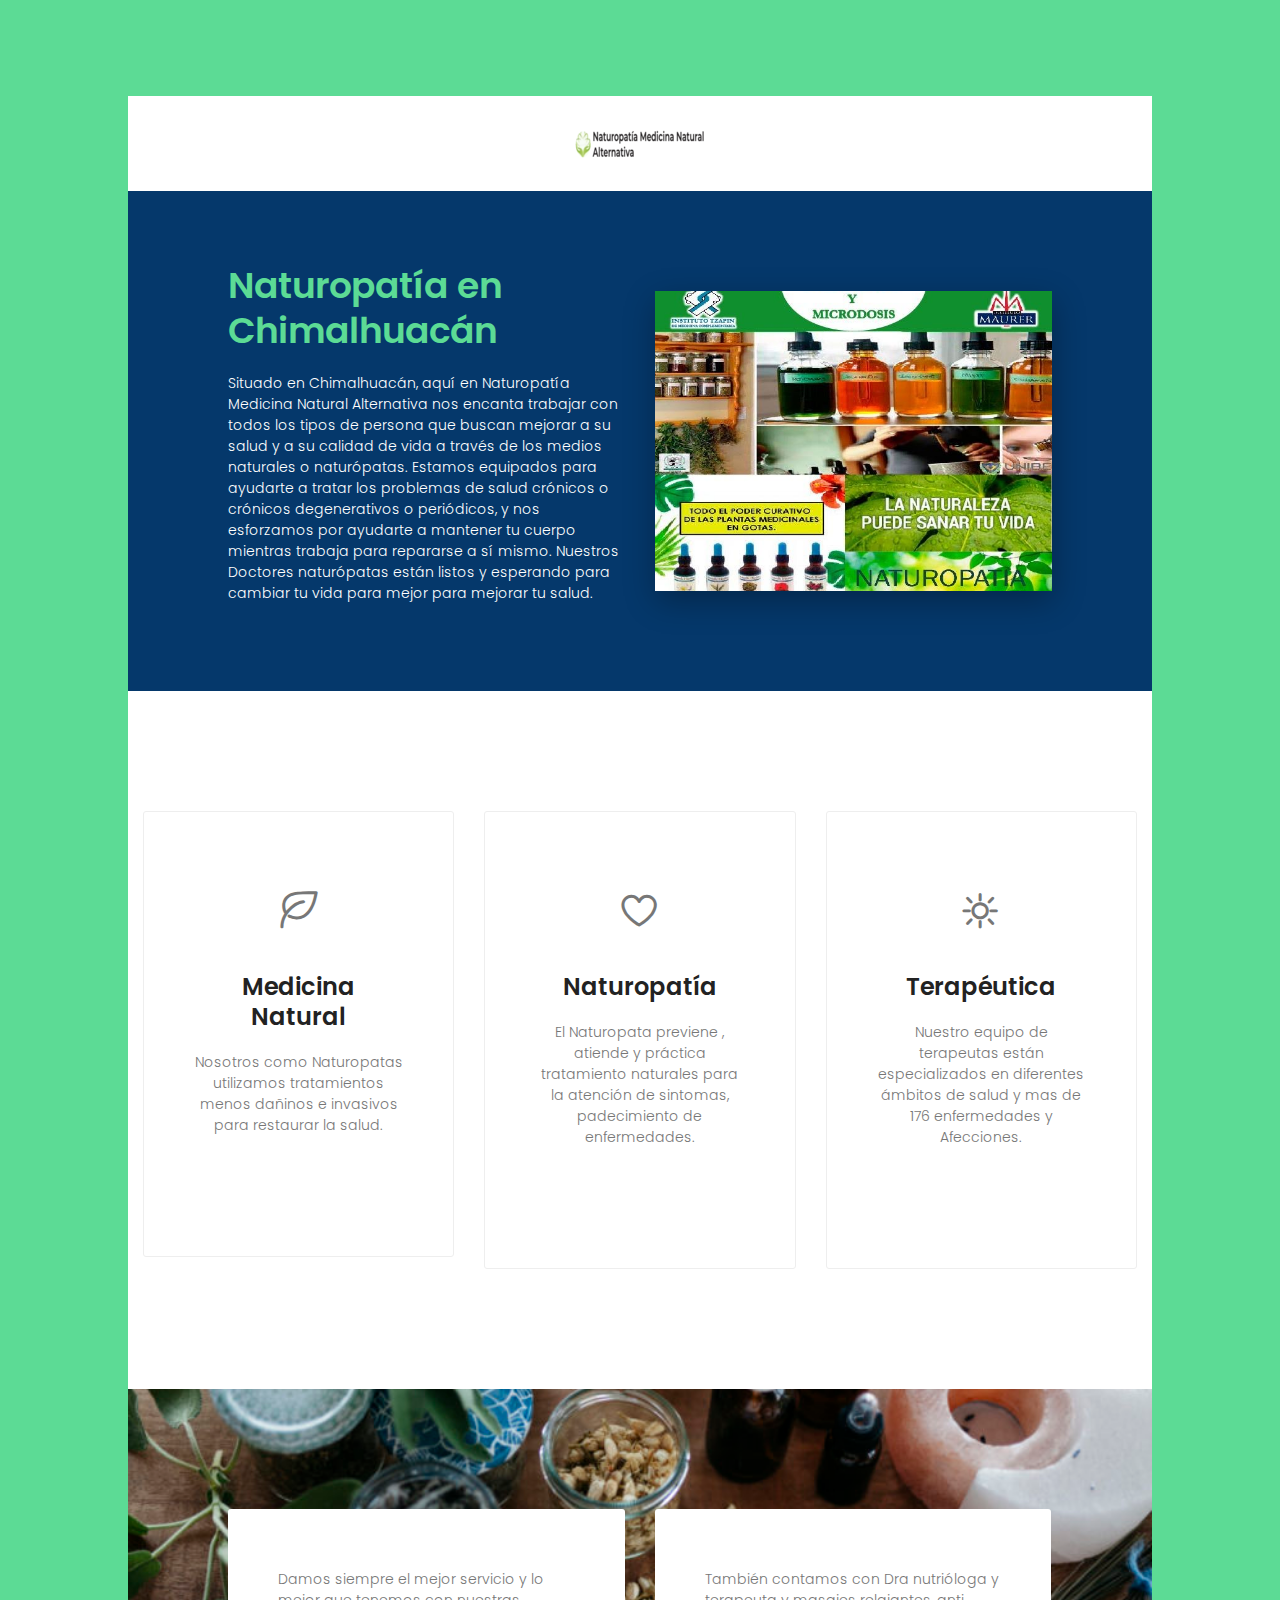
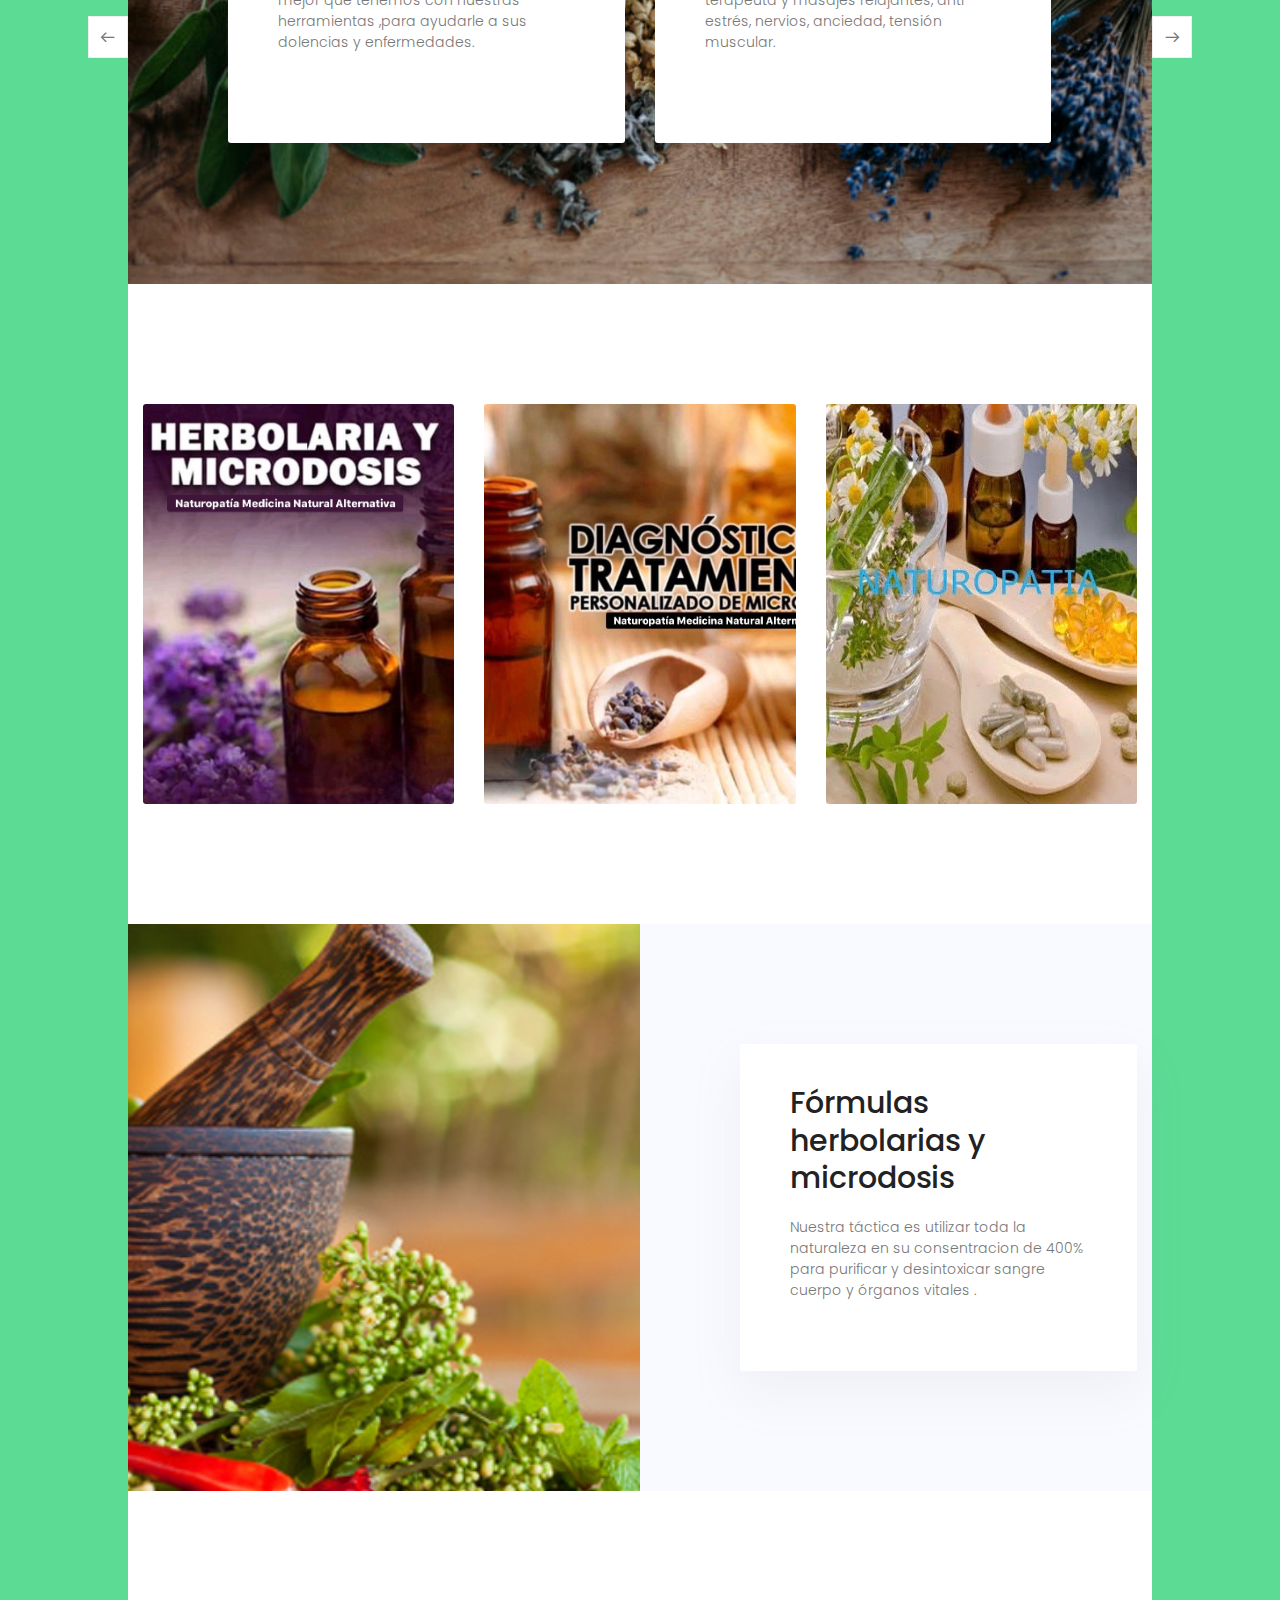
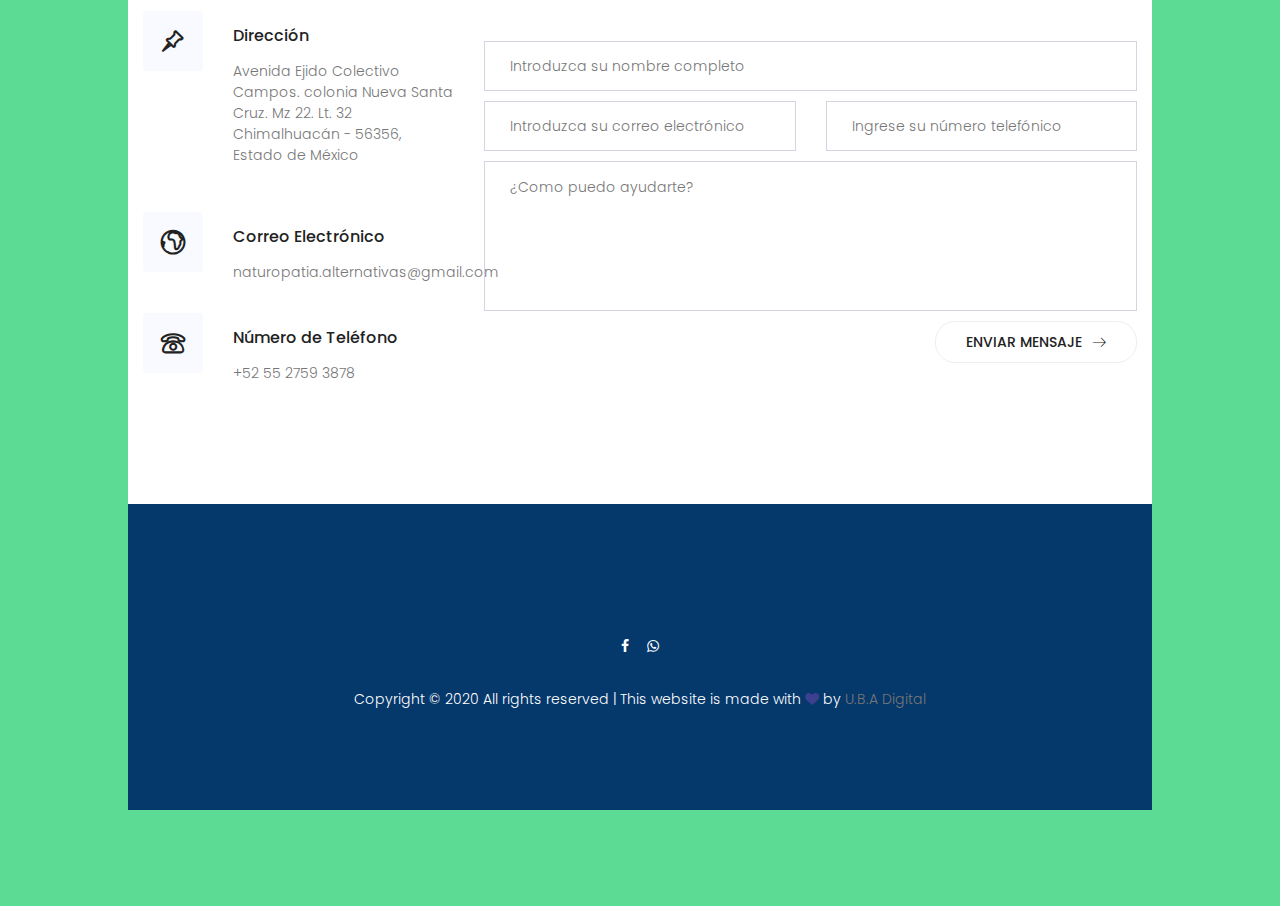
<file: index.html>
<!DOCTYPE html>
<html lang="zxx" class="no-js">
<head>
	<!-- Mobile Specific Meta -->
	<meta name="viewport" content="width=device-width, initial-scale=1, shrink-to-fit=no">
	<!-- Favicon-->
	<link rel="shortcut icon" href="img/fav.png">
	<!-- Author Meta -->
	<meta name="author" content="CodePixar">
	<!-- Meta Description -->
	<meta name="description" content="">
	<!-- Meta Keyword -->
	<meta name="keywords" content="">
	<!-- meta character set -->
	<meta charset="UTF-8">
	<!-- Site Title -->
	<title>Naturopatía Medicina Natural Alternativa</title>
	<script>
		window.onbeforeunload = function () {
  			window.scrollTo(0, 0);
        }
	</script>

	<link href="https://fonts.googleapis.com/css?family=Poppins:300,500,600" rel="stylesheet">
		<!--
		CSS
		============================================= -->
		<link rel="stylesheet" href="css/linearicons.css">
		<link rel="stylesheet" href="css/owl.carousel.css">
		<link rel="stylesheet" href="css/font-awesome.min.css">
		<link rel="stylesheet" href="css/nice-select.css">
		<link rel="stylesheet" href="css/magnific-popup.css">
		<link rel="stylesheet" href="css/bootstrap.css">
		<link rel="stylesheet" href="css/main.css">
	</head>
	<body>
		<div class="main-wrapper-first">
			<header>
				<div class="container">
					<div class="header-wrap">
						<div class="header-top d-flex justify-content-between align-items-center">
							<div class="logo">
								<a href="index.html"><img src="img/logo.png" alt=""></a>
							</div>
							<!-- <div class="main-menubar d-flex align-items-center">

								<nav class="hide">
									<a href="index.html">Home</a>
									<a href="generic.html">Generic</a>
									<a href="elements.html">Elements</a>
								</nav>
								<div class="menu-bar"><span class="lnr lnr-menu"></span></div>
							</div> -->
						</div>
					</div>
				</div>
			</header>
		</div>
		<div class="main-wrapper">
			<div class="banner-area">
				<div class="container">
					<div class="row height justify-content-center align-items-center">
						<div class="col-lg-5">
							<div class="banner-content">
								<h1>Naturopatía en Chimalhuacán</h1>
								<p class="text-white">Situado en Chimalhuacán, aquí en Naturopatía Medicina Natural Alternativa nos encanta trabajar con todos los tipos de persona que buscan mejorar a su salud y a su calidad de vida a través de los medios naturales o naturópatas. Estamos equipados para ayudarte a tratar los problemas de salud crónicos o crónicos degenerativos o periódicos, y nos esforzamos por ayudarte a mantener tu cuerpo mientras trabaja para repararse a sí mismo. Nuestros Doctores naturópatas están listos y esperando para cambiar tu vida para mejor para mejorar tu salud.</p>
							</div>
						</div>
						<div class="col-lg-5">
							<div class="banner-video">
								<div class="overlay overlay-bg"></div>
							</div>
						</div>
					</div>
				</div>
			</div>
		</div>
		<div class="main-wrapper">
			<!-- Start Feature Area -->
			<section class="featured-area">
				<div class="container">
					<div class="row">
						<div class="col-md-4">
							<div class="single-feature text-center">
								<span class="lnr lnr-leaf"></span>
								<h3>Medicina Natural</h3>
								<p>Nosotros como Naturopatas utilizamos tratamientos menos dañinos  e invasivos para restaurar la salud.</p>
							</div>
						</div>
						<div class="col-md-4">
							<div class="single-feature text-center">
								<span class="lnr lnr-heart"></span>
								<h3>Naturopatía</h3>
								<p>El Naturopata  previene , atiende  y práctica tratamiento naturales para la atención de sintomas, padecimiento de enfermedades.</p>
							</div>
						</div>
						<div class="col-md-4">
							<div class="single-feature text-center">
								<span class="lnr lnr-sun"></span>
								<h3>Terapéutica</h3>
								<p>Nuestro equipo de terapeutas están especializados en diferentes ámbitos de salud y mas de 176 enfermedades y Afecciones.</p>
							</div>
						</div>
					</div>
				</div>
			</section>
			<!-- End Feature Area -->
			<!-- Start Testimonial Area -->
			<section class="section-gap testimonial-area relative">
				<div class="overlay overlay-bg"></div>
				<div class="container relative">
					<div class="row justify-content-center">
						<div class="col-lg-10">
							<div class="active-testimonial-carousel">
								<div class="item">
									<p>Damos siempre el mejor servicio  y lo mejor que tenemos con nuestras herramientas ,para ayudarle a sus dolencias y enfermedades.</p>
								</div>
								<div class="item">
									<p>También contamos con Dra nutrióloga y terapeuta y masajes relajantes, anti estrés, nervios, anciedad, tensión muscular.</p>
								</div>
								<div class="item">
									<p>Nos consetramos  en personas con insuficiencia renal infecciónes urinarias  poner todo nuestro conocimiento y experiencia en salvar a los Riñones en face 1-5  antes de la diálisis</p>
								</div>
								<div class="item">
									<p>Nuestro objetivo es que el mismo cuerpo se auto repare de manera natural sin intoxicar más el cuerpo y mejorar la salud 70-80% década enfermo</p>
								</div>
							</div>
						</div>
					</div>
					<div class="next-trigger"><span class="lnr lnr-arrow-right"></span></div>
					<div class="prev-trigger"><span class="lnr lnr-arrow-left"></span></div>
				</div>
			</section>
			<!-- End Testimonial Area -->
			<!-- Start Project Area -->
			<section class="project-area">
				<div class="container">
					<div class="row">
						<div class="col-md-4">
							<div class="single-project" style="background: url(img/p1.jpg);">
								<div class="overlay overlay-content">
									<h4>Naturopatía Medicina Natural Alternativa</h4>
									<p>Siempre vamos a elegir el mejor método para cada caso en particular y buscar la mejor recuperación con una mezcla de técnicas de asesoramiento tradicionales y terapias alternativas complementarias entre ellas usamos tinturas medicinales, compuestos vegetales, producto naturista , herbolaria , jugoterapia , nutrición y más ..</p>
								</div>
							</div>
						</div>
						<div class="col-md-4">
							<div class="single-project" style="background: url(img/p2.jpg);">
								<div class="overlay overlay-content">
									<h4>Naturopatía Medicina Natural Alternativa</h4>
									<p>Nuestra práctica como doctores Naturopatas y homeópatas ,nos ha echo testigos directo de las curaciones de enfermedades , que algunos tratamientos con medicinas  alopatas que conceputan  solo controlables o incurables . Nosotros como Naturopatas utilizando la naturaleza como medicina alternativa</p>
								</div>
							</div>
						</div>
						<div class="col-md-4">
							<div class="single-project" style="background: url(img/p3.jpg);">
								<div class="overlay overlay-content">
									<h4>Naturopatía Medicina Natural Alternativa</h4>
									<p>Nosotros somos especialistas en medicina alternativa y/complementaria  , utilizando la fuerza de la naturaleza para reanimar,fortalecer y redireccionar a cada órgano para que el cuerpo se auto componga y vuelva a su normalidad</p>
								</div>
							</div>
						</div>
					</div>
				</div>
			</section>
			<!-- End Project Area -->
			<!-- Start Begining Area -->
			<section class="section-gap beginning-area">
				<div class="container">
					<div class="row justify-content-end">
						<div class="col-lg-5">
							<div class="begining-content">
								<h2>Fórmulas herbolarias y microdosis</h2>
								<p>Nuestra táctica es utilizar toda la naturaleza en su consentracion de 400%  para purificar y desintoxicar sangre  cuerpo y órganos vitales .</p>
							</div>
						</div>
					</div>
				</div>
			</section>
			<!-- End Begining Area -->
			<!-- Start Contact Area -->
			<section class="section-gap contact-area">
				<div class="container">
					<div class="row align-items-center">
						<div class="col-lg-4 col-md-5">
							<div class="contact-address">
								<div class="single-address d-flex">
									<div class="icon">
										<span class="lnr lnr-pushpin"></span>
									</div>
									<div class="desc">
										<h5>Dirección</h5>
										<p>Avenida Ejido Colectivo Campos. colonia Nueva Santa Cruz. Mz 22. Lt. 32<br> Chimalhuacán - 56356, Estado de México</p>
									</div>
								</div>
								<div class="single-address mt-30 d-flex">
									<div class="icon">
										<span class="lnr lnr-earth"></span>
									</div>
									<div class="desc">
										<h5>Correo Electrónico</h5>
										<a href="mailto:naturopatia.alternativas@gmail.com">naturopatia.alternativas@gmail.com</a>
									</div>
								</div>
								<div class="single-address mt-30 d-flex">
									<div class="icon">
										<span class="lnr lnr-phone"></span>
									</div>
									<div class="desc">
										<h5>Número de Teléfono</h5>
										<a href="tel:+525527593878">+52 55 2759 3878</a>
									</div>
								</div>
							</div>
						</div>
						<div class="col-lg-8 ml-auto col-md-7">
							<form action="https://doctores-naturopatas.us4.list-manage.com/subscribe/post" id="myForm" method="post" class="contact-form text-right">
								<input type="hidden" name="u" value="eeec2b3338aa37f1020535be8">
    							<input type="hidden" name="id" value="970d32d7ba">
								<div class="row">
									<div class="col-lg-12">
										<input type="text" name="MERGE1" placeholder="Introduzca su nombre completo" onfocus="this.placeholder = ''" onblur="this.placeholder = 'Introduzca su nombre completo'" class="common-input mt-10" required>
									</div>
									<div class="col-lg-6">
										<input type="email" name="MERGE0" placeholder="Introduzca su correo electrónico" pattern="[A-Za-z0-9._%+-]+@[A-Za-z0-9.-]+\.[A-Za-z]{1,63}$" onfocus="this.placeholder = ''" onblur="this.placeholder = 'Introduzca su correo electrónico'" class="common-input mt-10" required>
									</div>
									<div class="col-lg-6">
										<input type="text" name="MERGE4" placeholder="Ingrese su número telefónico" onfocus="this.placeholder = ''" onblur="this.placeholder = 'Ingrese su número telefónico'" class="common-input mt-10" required>
									</div>
									<div class="col-lg-12">
										<textarea class="common-textarea mt-10" name="MERGE3" placeholder="¿Como puedo ayudarte?" onfocus="this.placeholder = ''" onblur="this.placeholder = '¿Como puedo ayudarte?'" required></textarea>
									</div>
									<div class="col-lg-12">
										<button class="primary-btn white-bg d-inline-flex align-items-center mt-10 ml-auto"><span class="mr-10">Enviar mensaje</span><span class="lnr lnr-arrow-right"></span></button> <br>
										<div class="alert-msg"></div>
									</div>
								</div>
							</form>
						</div>
					</div>
				</div>
			</section>
			<!-- Start footer Area -->
			<footer class="footer-area relative">
				<div class="overlay" style="background: rgba(5, 56, 107	);"></div>
				<div class="container">
					<div class="footer-content d-flex flex-column align-items-center">
						<div class="footer-social">
							<a href="https://www.facebook.com/formulasherbalarias/"><i class="fa fa-facebook"></i></a>
							<a href="https://wa.me/525527593878"><i class="fa fa-whatsapp"></i></a>
						</div>
						<div class="copy-right-text">Copyright &copy; 2020 All rights reserved   |   This website is made with <i class="fa fa-heart"></i> by <a href="https://www.uba-digital.com/">U.B.A Digital</a></div>
					</div>
				</div>
			</footer>
			<!-- End footer Area -->

		</div>




		<script src="js/vendor/jquery-2.2.4.min.js"></script>
		<script src="https://cdnjs.cloudflare.com/ajax/libs/popper.js/1.11.0/umd/popper.min.js" integrity="sha384-b/U6ypiBEHpOf/4+1nzFpr53nxSS+GLCkfwBdFNTxtclqqenISfwAzpKaMNFNmj4" crossorigin="anonymous"></script>
		<script src="js/vendor/bootstrap.min.js"></script>
		<script src="js/jquery.ajaxchimp.min.js"></script>
		<script src="js/owl.carousel.min.js"></script>
		<script src="js/jquery.nice-select.min.js"></script>
		<script src="js/jquery.magnific-popup.min.js"></script>
		<script src="js/main.js"></script>
		<!-- Global site tag (gtag.js) - Google Analytics -->
<script async src="https://www.googletagmanager.com/gtag/js?id=UA-23581568-13"></script>
<script>
  window.dataLayer = window.dataLayer || [];
  function gtag(){dataLayer.push(arguments);}
  gtag('js', new Date());

  gtag('config', 'UA-23581568-13');
</script>

	</body>
</html>
</file>
<file: css/linearicons.css>
@font-face {
	font-family: 'Linearicons-Free';
	src:url('../fonts/Linearicons-Free.eot?w118d');
	src:url('../fonts/Linearicons-Free.eot?#iefixw118d') format('embedded-opentype'),
		url('../fonts/Linearicons-Free.woff2?w118d') format('woff2'),
		url('../fonts/Linearicons-Free.woff?w118d') format('woff'),
		url('../fonts/Linearicons-Free.ttf?w118d') format('truetype'),
		url('../fonts/Linearicons-Free.svg?w118d#Linearicons-Free') format('svg');
	font-weight: normal;
	font-style: normal;
}

.lnr {
	font-family: 'Linearicons-Free';
	speak: none;
	font-style: normal;
	font-weight: normal;
	font-variant: normal;
	text-transform: none;
	line-height: 1;

	/* Better Font Rendering =========== */
	-webkit-font-smoothing: antialiased;
	-moz-osx-font-smoothing: grayscale;
}

.lnr-home:before {
	content: "\e800";
}
.lnr-apartment:before {
	content: "\e801";
}
.lnr-pencil:before {
	content: "\e802";
}
.lnr-magic-wand:before {
	content: "\e803";
}
.lnr-drop:before {
	content: "\e804";
}
.lnr-lighter:before {
	content: "\e805";
}
.lnr-poop:before {
	content: "\e806";
}
.lnr-sun:before {
	content: "\e807";
}
.lnr-moon:before {
	content: "\e808";
}
.lnr-cloud:before {
	content: "\e809";
}
.lnr-cloud-upload:before {
	content: "\e80a";
}
.lnr-cloud-download:before {
	content: "\e80b";
}
.lnr-cloud-sync:before {
	content: "\e80c";
}
.lnr-cloud-check:before {
	content: "\e80d";
}
.lnr-database:before {
	content: "\e80e";
}
.lnr-lock:before {
	content: "\e80f";
}
.lnr-cog:before {
	content: "\e810";
}
.lnr-trash:before {
	content: "\e811";
}
.lnr-dice:before {
	content: "\e812";
}
.lnr-heart:before {
	content: "\e813";
}
.lnr-star:before {
	content: "\e814";
}
.lnr-star-half:before {
	content: "\e815";
}
.lnr-star-empty:before {
	content: "\e816";
}
.lnr-flag:before {
	content: "\e817";
}
.lnr-envelope:before {
	content: "\e818";
}
.lnr-paperclip:before {
	content: "\e819";
}
.lnr-inbox:before {
	content: "\e81a";
}
.lnr-eye:before {
	content: "\e81b";
}
.lnr-printer:before {
	content: "\e81c";
}
.lnr-file-empty:before {
	content: "\e81d";
}
.lnr-file-add:before {
	content: "\e81e";
}
.lnr-enter:before {
	content: "\e81f";
}
.lnr-exit:before {
	content: "\e820";
}
.lnr-graduation-hat:before {
	content: "\e821";
}
.lnr-license:before {
	content: "\e822";
}
.lnr-music-note:before {
	content: "\e823";
}
.lnr-film-play:before {
	content: "\e824";
}
.lnr-camera-video:before {
	content: "\e825";
}
.lnr-camera:before {
	content: "\e826";
}
.lnr-picture:before {
	content: "\e827";
}
.lnr-book:before {
	content: "\e828";
}
.lnr-bookmark:before {
	content: "\e829";
}
.lnr-user:before {
	content: "\e82a";
}
.lnr-users:before {
	content: "\e82b";
}
.lnr-shirt:before {
	content: "\e82c";
}
.lnr-store:before {
	content: "\e82d";
}
.lnr-cart:before {
	content: "\e82e";
}
.lnr-tag:before {
	content: "\e82f";
}
.lnr-phone-handset:before {
	content: "\e830";
}
.lnr-phone:before {
	content: "\e831";
}
.lnr-pushpin:before {
	content: "\e832";
}
.lnr-map-marker:before {
	content: "\e833";
}
.lnr-map:before {
	content: "\e834";
}
.lnr-location:before {
	content: "\e835";
}
.lnr-calendar-full:before {
	content: "\e836";
}
.lnr-keyboard:before {
	content: "\e837";
}
.lnr-spell-check:before {
	content: "\e838";
}
.lnr-leaf:before {
	content: "\e839";
}
.lnr-smartphone:before {
	content: "\e83a";
}
.lnr-tablet:before {
	content: "\e83b";
}
.lnr-laptop:before {
	content: "\e83c";
}
.lnr-laptop-phone:before {
	content: "\e83d";
}
.lnr-power-switch:before {
	content: "\e83e";
}
.lnr-bubble:before {
	content: "\e83f";
}
.lnr-code:before {
	content: "\e840";
}
.lnr-construction:before {
	content: "\e841";
}
.lnr-pie-chart:before {
	content: "\e842";
}
.lnr-chart-bars:before {
	content: "\e843";
}
.lnr-gift:before {
	content: "\e844";
}
.lnr-diamond:before {
	content: "\e845";
}
.lnr-linearicons:before {
	content: "\e846";
}
.lnr-dinner:before {
	content: "\e847";
}
.lnr-coffee-cup:before {
	content: "\e848";
}
.lnr-leaf:before {
	content: "\e849";
}
.lnr-paw:before {
	content: "\e84a";
}
.lnr-rocket:before {
	content: "\e84b";
}
.lnr-briefcase:before {
	content: "\e84c";
}
.lnr-bus:before {
	content: "\e84d";
}
.lnr-car:before {
	content: "\e84e";
}
.lnr-train:before {
	content: "\e84f";
}
.lnr-bicycle:before {
	content: "\e850";
}
.lnr-wheelchair:before {
	content: "\e851";
}
.lnr-select:before {
	content: "\e852";
}
.lnr-earth:before {
	content: "\e853";
}
.lnr-smile:before {
	content: "\e854";
}
.lnr-sad:before {
	content: "\e855";
}
.lnr-neutral:before {
	content: "\e856";
}
.lnr-mustache:before {
	content: "\e857";
}
.lnr-alarm:before {
	content: "\e858";
}
.lnr-bullhorn:before {
	content: "\e859";
}
.lnr-volume-high:before {
	content: "\e85a";
}
.lnr-volume-medium:before {
	content: "\e85b";
}
.lnr-volume-low:before {
	content: "\e85c";
}
.lnr-volume:before {
	content: "\e85d";
}
.lnr-mic:before {
	content: "\e85e";
}
.lnr-hourglass:before {
	content: "\e85f";
}
.lnr-undo:before {
	content: "\e860";
}
.lnr-redo:before {
	content: "\e861";
}
.lnr-sync:before {
	content: "\e862";
}
.lnr-history:before {
	content: "\e863";
}
.lnr-clock:before {
	content: "\e864";
}
.lnr-download:before {
	content: "\e865";
}
.lnr-upload:before {
	content: "\e866";
}
.lnr-enter-down:before {
	content: "\e867";
}
.lnr-exit-up:before {
	content: "\e868";
}
.lnr-bug:before {
	content: "\e869";
}
.lnr-code:before {
	content: "\e86a";
}
.lnr-link:before {
	content: "\e86b";
}
.lnr-unlink:before {
	content: "\e86c";
}
.lnr-thumbs-up:before {
	content: "\e86d";
}
.lnr-thumbs-down:before {
	content: "\e86e";
}
.lnr-magnifier:before {
	content: "\e86f";
}
.lnr-cross:before {
	content: "\e870";
}
.lnr-menu:before {
	content: "\e871";
}
.lnr-list:before {
	content: "\e872";
}
.lnr-chevron-up:before {
	content: "\e873";
}
.lnr-chevron-down:before {
	content: "\e874";
}
.lnr-chevron-left:before {
	content: "\e875";
}
.lnr-chevron-right:before {
	content: "\e876";
}
.lnr-arrow-up:before {
	content: "\e877";
}
.lnr-arrow-down:before {
	content: "\e878";
}
.lnr-arrow-left:before {
	content: "\e879";
}
.lnr-arrow-right:before {
	content: "\e87a";
}
.lnr-move:before {
	content: "\e87b";
}
.lnr-warning:before {
	content: "\e87c";
}
.lnr-question-circle:before {
	content: "\e87d";
}
.lnr-menu-circle:before {
	content: "\e87e";
}
.lnr-checkmark-circle:before {
	content: "\e87f";
}
.lnr-cross-circle:before {
	content: "\e880";
}
.lnr-plus-circle:before {
	content: "\e881";
}
.lnr-circle-minus:before {
	content: "\e882";
}
.lnr-arrow-up-circle:before {
	content: "\e883";
}
.lnr-arrow-down-circle:before {
	content: "\e884";
}
.lnr-arrow-left-circle:before {
	content: "\e885";
}
.lnr-arrow-right-circle:before {
	content: "\e886";
}
.lnr-chevron-up-circle:before {
	content: "\e887";
}
.lnr-chevron-down-circle:before {
	content: "\e888";
}
.lnr-chevron-left-circle:before {
	content: "\e889";
}
.lnr-chevron-right-circle:before {
	content: "\e88a";
}
.lnr-crop:before {
	content: "\e88b";
}
.lnr-frame-expand:before {
	content: "\e88c";
}
.lnr-frame-contract:before {
	content: "\e88d";
}
.lnr-layers:before {
	content: "\e88e";
}
.lnr-funnel:before {
	content: "\e88f";
}
.lnr-text-format:before {
	content: "\e890";
}
.lnr-text-format-remove:before {
	content: "\e891";
}
.lnr-text-size:before {
	content: "\e892";
}
.lnr-bold:before {
	content: "\e893";
}
.lnr-italic:before {
	content: "\e894";
}
.lnr-underline:before {
	content: "\e895";
}
.lnr-strikethrough:before {
	content: "\e896";
}
.lnr-highlight:before {
	content: "\e897";
}
.lnr-text-align-left:before {
	content: "\e898";
}
.lnr-text-align-center:before {
	content: "\e899";
}
.lnr-text-align-right:before {
	content: "\e89a";
}
.lnr-text-align-justify:before {
	content: "\e89b";
}
.lnr-line-spacing:before {
	content: "\e89c";
}
.lnr-indent-increase:before {
	content: "\e89d";
}
.lnr-indent-decrease:before {
	content: "\e89e";
}
.lnr-pilcrow:before {
	content: "\e89f";
}
.lnr-direction-ltr:before {
	content: "\e8a0";
}
.lnr-direction-rtl:before {
	content: "\e8a1";
}
.lnr-page-break:before {
	content: "\e8a2";
}
.lnr-sort-alpha-asc:before {
	content: "\e8a3";
}
.lnr-sort-amount-asc:before {
	content: "\e8a4";
}
.lnr-hand:before {
	content: "\e8a5";
}
.lnr-pointer-up:before {
	content: "\e8a6";
}
.lnr-pointer-right:before {
	content: "\e8a7";
}
.lnr-pointer-down:before {
	content: "\e8a8";
}
.lnr-pointer-left:before {
	content: "\e8a9";
}
</file>
<file: css/nice-select.css>
.nice-select {
  -webkit-tap-highlight-color: transparent;
  background-color: #fff;
  border-radius: 5px;
  border: solid 1px #e8e8e8;
  box-sizing: border-box;
  clear: both;
  cursor: pointer;
  display: block;
  float: left;
  font-family: inherit;
  font-size: 14px;
  font-weight: normal;
  height: 42px;
  line-height: 40px;
  outline: none;
  padding-left: 18px;
  padding-right: 30px;
  position: relative;
  text-align: left !important;
  -webkit-transition: all 0.2s ease-in-out;
  transition: all 0.2s ease-in-out;
  -webkit-user-select: none;
     -moz-user-select: none;
      -ms-user-select: none;
          user-select: none;
  white-space: nowrap;
  width: auto; }
  .nice-select:hover {
    border-color: #dbdbdb; }
  .nice-select:active, .nice-select.open, .nice-select:focus {
    border-color: #999; }
  .nice-select:after {
    border-bottom: 2px solid #999;
    border-right: 2px solid #999;
    content: '';
    display: block;
    height: 5px;
    margin-top: -4px;
    pointer-events: none;
    position: absolute;
    right: 12px;
    top: 50%;
    -webkit-transform-origin: 66% 66%;
        -ms-transform-origin: 66% 66%;
            transform-origin: 66% 66%;
    -webkit-transform: rotate(45deg);
        -ms-transform: rotate(45deg);
            transform: rotate(45deg);
    -webkit-transition: all 0.15s ease-in-out;
    transition: all 0.15s ease-in-out;
    width: 5px; }
  .nice-select.open:after {
    -webkit-transform: rotate(-135deg);
        -ms-transform: rotate(-135deg);
            transform: rotate(-135deg); }
  .nice-select.open .list {
    opacity: 1;
    pointer-events: auto;
    -webkit-transform: scale(1) translateY(0);
        -ms-transform: scale(1) translateY(0);
            transform: scale(1) translateY(0); }
  .nice-select.disabled {
    border-color: #ededed;
    color: #999;
    pointer-events: none; }
    .nice-select.disabled:after {
      border-color: #cccccc; }
  .nice-select.wide {
    width: 100%; }
    .nice-select.wide .list {
      left: 0 !important;
      right: 0 !important; }
  .nice-select.right {
    float: right; }
    .nice-select.right .list {
      left: auto;
      right: 0; }
  .nice-select.small {
    font-size: 12px;
    height: 36px;
    line-height: 34px; }
    .nice-select.small:after {
      height: 4px;
      width: 4px; }
    .nice-select.small .option {
      line-height: 34px;
      min-height: 34px; }
  .nice-select .list {
    background-color: #fff;
    border-radius: 5px;
    box-shadow: 0 0 0 1px rgba(68, 68, 68, 0.11);
    box-sizing: border-box;
    margin-top: 4px;
    opacity: 0;
    overflow: hidden;
    padding: 0;
    pointer-events: none;
    position: absolute;
    top: 100%;
    left: 0;
    -webkit-transform-origin: 50% 0;
        -ms-transform-origin: 50% 0;
            transform-origin: 50% 0;
    -webkit-transform: scale(0.75) translateY(-21px);
        -ms-transform: scale(0.75) translateY(-21px);
            transform: scale(0.75) translateY(-21px);
    -webkit-transition: all 0.2s cubic-bezier(0.5, 0, 0, 1.25), opacity 0.15s ease-out;
    transition: all 0.2s cubic-bezier(0.5, 0, 0, 1.25), opacity 0.15s ease-out;
    z-index: 9; }
    .nice-select .list:hover .option:not(:hover) {
      background-color: transparent !important; }
  .nice-select .option {
    cursor: pointer;
    font-weight: 400;
    line-height: 40px;
    list-style: none;
    min-height: 40px;
    outline: none;
    padding-left: 18px;
    padding-right: 29px;
    text-align: left;
    -webkit-transition: all 0.2s;
    transition: all 0.2s; }
    .nice-select .option:hover, .nice-select .option.focus, .nice-select .option.selected.focus {
      background-color: #f6f6f6; }
    .nice-select .option.selected {
      font-weight: bold; }
    .nice-select .option.disabled {
      background-color: transparent;
      color: #999;
      cursor: default; }

.no-csspointerevents .nice-select .list {
  display: none; }

.no-csspointerevents .nice-select.open .list {
  display: block; }
</file>
<file: css/main.css>
/*--------------------------- Color variations ----------------------*/
/* Medium Layout: 1280px */
/* Tablet Layout: 768px */
/* Mobile Layout: 320px */
/* Wide Mobile Layout: 480px */
/* =================================== */
/*  Basic Style 
/* =================================== */
::-webkit-input-placeholder {
  /* WebKit, Blink, Edge */
  color: #777777;
  font-weight: 300;
}

:-moz-placeholder {
  /* Mozilla Firefox 4 to 18 */
  color: #777777;
  opacity: 1;
  font-weight: 300;
}

::-moz-placeholder {
  /* Mozilla Firefox 19+ */
  color: #777777;
  opacity: 1;
  font-weight: 300;
}

:-ms-input-placeholder {
  /* Internet Explorer 10-11 */
  color: #777777;
  font-weight: 300;
}

::-ms-input-placeholder {
  /* Microsoft Edge */
  color: #777777;
  font-weight: 300;
}

body {
  color: #777777;
  font-family: "Poppins", sans-serif;
  font-size: 14px;
  font-weight: 300;
  line-height: 1.5em;
  position: relative;
  -webkit-font-smoothing: antialiased;
  -moz-osx-font-smoothing: grayscale;
}

ol, ul {
  margin: 0;
  padding: 0;
  list-style: none;
}

select {
  display: block;
}

figure {
  margin: 0;
}

a {
  -webkit-transition: all 0.3s ease 0s;
  -moz-transition: all 0.3s ease 0s;
  -o-transition: all 0.3s ease 0s;
  transition: all 0.3s ease 0s;
}

a:hover {
  color: #8dda06 !important;
}

iframe {
  border: 0;
}

a, a:focus, a:hover {
  text-decoration: none;
  outline: 0;
  color: #777777;
}

.btn.active.focus,
.btn.active:focus,
.btn.focus,
.btn.focus:active,
.btn:active:focus,
.btn:focus {
  text-decoration: none;
  outline: 0;
}

.card-panel {
  margin: 0;
  padding: 60px;
}

/**
 *  Typography
 *
 **/
.btn i, .btn-large i, .btn-floating i, .btn-large i, .btn-flat i {
  font-size: 1em;
  line-height: inherit;
}

.gray-bg {
  background: #f9f9ff;
}

h1, h2, h3,
h4, h5, h6 {
  font-family: "Poppins", sans-serif;
  color: #222222;
  line-height: 1.25em !important;
  margin-bottom: 0;
  margin-top: 0;
  font-weight: 500;
}

.h1, .h2, .h3,
.h4, .h5, .h6 {
  margin-bottom: 0;
  margin-top: 0;
  font-family: "Poppins", sans-serif;
  font-weight: 600;
  color: #222222;
}

h1, .h1 {
  font-size: 36px;
}

h2, .h2 {
  font-size: 30px;
}

h3, .h3 {
  font-size: 24px;
}

h4, .h4 {
  font-size: 18px;
}

h5, .h5 {
  font-size: 16px;
}

h6, .h6 {
  font-size: 14px;
  color: #222222;
}

td, th {
  border-radius: 0px;
}

/**
 * For modern browsers
 * 1. The space content is one way to avoid an Opera bug when the
 *    contenteditable attribute is included anywhere else in the document.
 *    Otherwise it causes space to appear at the top and bottom of elements
 *    that are clearfixed.
 * 2. The use of `table` rather than `block` is only necessary if using
 *    `:before` to contain the top-margins of child elements.
 */
.clear::before, .clear::after {
  content: " ";
  display: table;
}

.clear::after {
  clear: both;
}

.fz-11 {
  font-size: 11px;
}

.fz-12 {
  font-size: 12px;
}

.fz-13 {
  font-size: 13px;
}

.fz-14 {
  font-size: 14px;
}

.fz-15 {
  font-size: 15px;
}

.fz-16 {
  font-size: 16px;
}

.fz-18 {
  font-size: 18px;
}

.fz-30 {
  font-size: 30px;
}

.fz-48 {
  font-size: 48px !important;
}

.fw100 {
  font-weight: 100;
}

.fw300 {
  font-weight: 300;
}

.fw400 {
  font-weight: 400 !important;
}

.fw500 {
  font-weight: 500;
}

.f700 {
  font-weight: 700;
}

.fsi {
  font-style: italic;
}

.mt-10 {
  margin-top: 10px;
}

.mt-15 {
  margin-top: 15px;
}

.mt-20 {
  margin-top: 20px;
}

.mt-25 {
  margin-top: 25px;
}

.mt-30 {
  margin-top: 30px;
}

.mt-35 {
  margin-top: 35px;
}

.mt-40 {
  margin-top: 40px;
}

.mt-50 {
  margin-top: 50px;
}

.mt-60 {
  margin-top: 60px;
}

.mt-70 {
  margin-top: 70px;
}

.mt-80 {
  margin-top: 80px;
}

.mt-100 {
  margin-top: 100px;
}

.mt-120 {
  margin-top: 120px;
}

.mt-150 {
  margin-top: 150px;
}

.ml-0 {
  margin-left: 0 !important;
}

.ml-5 {
  margin-left: 5px !important;
}

.ml-10 {
  margin-left: 10px;
}

.ml-15 {
  margin-left: 15px;
}

.ml-20 {
  margin-left: 20px;
}

.ml-30 {
  margin-left: 30px;
}

.ml-50 {
  margin-left: 50px;
}

.mr-0 {
  margin-right: 0 !important;
}

.mr-5 {
  margin-right: 5px !important;
}

.mr-15 {
  margin-right: 15px;
}

.mr-10 {
  margin-right: 10px;
}

.mr-20 {
  margin-right: 20px;
}

.mr-30 {
  margin-right: 30px;
}

.mr-50 {
  margin-right: 50px;
}

.mb-0 {
  margin-bottom: 0px;
}

.mb-0-i {
  margin-bottom: 0px !important;
}

.mb-5 {
  margin-bottom: 5px;
}

.mb-10 {
  margin-bottom: 10px;
}

.mb-15 {
  margin-bottom: 15px;
}

.mb-20 {
  margin-bottom: 20px;
}

.mb-25 {
  margin-bottom: 25px;
}

.mb-30 {
  margin-bottom: 30px;
}

.mb-40 {
  margin-bottom: 40px;
}

.mb-50 {
  margin-bottom: 50px;
}

.mb-60 {
  margin-bottom: 60px;
}

.mb-70 {
  margin-bottom: 70px;
}

.mb-80 {
  margin-bottom: 80px;
}

.mb-90 {
  margin-bottom: 90px;
}

.mb-100 {
  margin-bottom: 100px;
}

.pt-0 {
  padding-top: 0px;
}

.pt-10 {
  padding-top: 10px;
}

.pt-15 {
  padding-top: 15px;
}

.pt-20 {
  padding-top: 20px;
}

.pt-25 {
  padding-top: 25px;
}

.pt-30 {
  padding-top: 30px;
}

.pt-40 {
  padding-top: 40px;
}

.pt-50 {
  padding-top: 50px;
}

.pt-60 {
  padding-top: 60px;
}

.pt-70 {
  padding-top: 70px;
}

.pt-80 {
  padding-top: 80px;
}

.pt-90 {
  padding-top: 90px;
}

.pt-100 {
  padding-top: 100px;
}

.pt-150 {
  padding-top: 150px;
}

.pb-0 {
  padding-bottom: 0px;
}

.pb-10 {
  padding-bottom: 10px;
}

.pb-15 {
  padding-bottom: 15px;
}

.pb-20 {
  padding-bottom: 20px;
}

.pb-25 {
  padding-bottom: 25px;
}

.pb-30 {
  padding-bottom: 30px;
}

.pb-40 {
  padding-bottom: 40px;
}

.pb-50 {
  padding-bottom: 50px;
}

.pb-60 {
  padding-bottom: 60px;
}

.pb-70 {
  padding-bottom: 70px;
}

.pb-80 {
  padding-bottom: 80px;
}

.pb-90 {
  padding-bottom: 90px;
}

.pb-100 {
  padding-bottom: 100px;
}

.pb-150 {
  padding-bottom: 150px;
}

.pr-30 {
  padding-right: 30px;
}

.pl-30 {
  padding-left: 30px;
}

.p-40 {
  padding: 40px;
}

.float-left {
  float: left;
}

.float-right {
  float: right;
}

.text-italic {
  font-style: italic;
}

.text-white {
  color: #fff;
}

.transition {
  -webkit-transition: all 0.3s ease 0s;
  -moz-transition: all 0.3s ease 0s;
  -o-transition: all 0.3s ease 0s;
  transition: all 0.3s ease 0s;
}

.section-full {
  padding: 100px 0;
}

.section-half {
  padding: 75px 0;
}

.flex {
  display: -webkit-box;
  display: -webkit-flex;
  display: -moz-flex;
  display: -ms-flexbox;
  display: flex;
}

.inline-flex {
  display: -webkit-inline-box;
  display: -webkit-inline-flex;
  display: -moz-inline-flex;
  display: -ms-inline-flexbox;
  display: inline-flex;
}

.flex-grow {
  -webkit-box-flex: 1;
  -webkit-flex-grow: 1;
  -moz-flex-grow: 1;
  -ms-flex-positive: 1;
  flex-grow: 1;
}

.flex-wrap {
  -webkit-flex-wrap: wrap;
  -moz-flex-wrap: wrap;
  -ms-flex-wrap: wrap;
  flex-wrap: wrap;
}

.flex-left {
  -webkit-box-pack: start;
  -ms-flex-pack: start;
  -webkit-justify-content: flex-start;
  -moz-justify-content: flex-start;
  justify-content: flex-start;
}

.flex-middle {
  -webkit-box-align: center;
  -ms-flex-align: center;
  -webkit-align-items: center;
  -moz-align-items: center;
  align-items: center;
}

.flex-right {
  -webkit-box-pack: end;
  -ms-flex-pack: end;
  -webkit-justify-content: flex-end;
  -moz-justify-content: flex-end;
  justify-content: flex-end;
}

.flex-top {
  -webkit-align-self: flex-start;
  -moz-align-self: flex-start;
  -ms-flex-item-align: start;
  align-self: flex-start;
}

.flex-center {
  -webkit-box-pack: center;
  -ms-flex-pack: center;
  -webkit-justify-content: center;
  -moz-justify-content: center;
  justify-content: center;
}

.flex-bottom {
  -webkit-align-self: flex-end;
  -moz-align-self: flex-end;
  -ms-flex-item-align: end;
  align-self: flex-end;
}

.space-between {
  -webkit-box-pack: justify;
  -ms-flex-pack: justify;
  -webkit-justify-content: space-between;
  -moz-justify-content: space-between;
  justify-content: space-between;
}

.space-around {
  -ms-flex-pack: distribute;
  -webkit-justify-content: space-around;
  -moz-justify-content: space-around;
  justify-content: space-around;
}

.flex-column {
  -webkit-box-direction: normal;
  -webkit-box-orient: vertical;
  -webkit-flex-direction: column;
  -moz-flex-direction: column;
  -ms-flex-direction: column;
  flex-direction: column;
}

.flex-cell {
  display: -webkit-box;
  display: -webkit-flex;
  display: -moz-flex;
  display: -ms-flexbox;
  display: flex;
  -webkit-box-flex: 1;
  -webkit-flex-grow: 1;
  -moz-flex-grow: 1;
  -ms-flex-positive: 1;
  flex-grow: 1;
}

.display-table {
  display: table;
}

.light {
  color: #fff;
}

.dark {
  color: #000;
}

.relative {
  position: relative;
}

.overflow-hidden {
  overflow: hidden;
}

.overlay {
  position: absolute;
  left: 0;
  right: 0;
  top: 0;
  bottom: 0;
}

.container.fullwidth {
  width: 100%;
}

.container.no-padding {
  padding-left: 0;
  padding-right: 0;
}

.no-padding {
  padding: 0;
}

.section-bg {
  background: #f9fafc;
}

@media (max-width: 767px) {
  .no-flex-xs {
    display: block !important;
  }
}

.row.no-margin {
  margin-left: 0;
  margin-right: 0;
}

.sample-text-area {
  background: #fff;
  padding: 100px 0 70px 0;
}

.text-heading {
  margin-bottom: 30px;
  font-size: 24px;
}

b, i, sup, sub, u, del {
  color: #3c408f;
}

h1 {
  font-size: 36px;
}

h2 {
  font-size: 30px;
}

h3 {
  font-size: 24px;
}

h4 {
  font-size: 18px;
}

h5 {
  font-size: 16px;
}

h6 {
  font-size: 14px;
}

h1, h2, h3, h4, h5, h6 {
  line-height: 1.5em;
}

.typography h1, .typography h2, .typography h3, .typography h4, .typography h5, .typography h6 {
  color: #777777;
}

.button-area {
  background: #fff;
}

.button-area .border-top-generic {
  padding: 70px 15px;
  border-top: 1px dotted #eee;
}

.button-group-area .genric-btn {
  margin-right: 10px;
  margin-top: 10px;
}

.button-group-area .genric-btn:last-child {
  margin-right: 0;
}

.genric-btn {
  display: inline-block;
  outline: none;
  line-height: 40px;
  padding: 0 30px;
  font-size: 1em;
  text-align: center;
  text-decoration: none;
  font-weight: 500;
  cursor: pointer;
  -webkit-transition: all 0.3s ease 0s;
  -moz-transition: all 0.3s ease 0s;
  -o-transition: all 0.3s ease 0s;
  transition: all 0.3s ease 0s;
}

.genric-btn:focus {
  outline: none;
}

.genric-btn.e-large {
  padding: 0 40px;
  line-height: 50px;
}

.genric-btn.large {
  line-height: 45px;
}

.genric-btn.medium {
  line-height: 30px;
}

.genric-btn.small {
  line-height: 25px;
}

.genric-btn.radius {
  border-radius: 3px;
}

.genric-btn.circle {
  border-radius: 20px;
}

.genric-btn.arrow {
  display: -webkit-inline-box;
  display: -ms-inline-flexbox;
  display: inline-flex;
  -webkit-box-align: center;
  -ms-flex-align: center;
  align-items: center;
}

.genric-btn.arrow span {
  margin-left: 10px;
}

.genric-btn.default {
  color: #222222;
  background: #f9f9ff;
  border: 1px solid transparent;
}

.genric-btn.default:hover {
  border: 1px solid #f9f9ff;
  background: #fff;
}

.genric-btn.default-border {
  border: 1px solid #f9f9ff;
  background: #fff;
}

.genric-btn.default-border:hover {
  color: #222222;
  background: #f9f9ff;
  border: 1px solid transparent;
}

.genric-btn.primary {
  color: #fff;
   background: #5cdb95;
  border: 1px solid transparent;
}

.genric-btn.primary:hover {
  color: #222222;
  border: 1px solid #8dda06;
  background: #fff;
}

.genric-btn.primary-border {
  color: #222222;
  border: 1px solid #8dda06;
  background: #fff;
}

.genric-btn.primary-border:hover {
  color: #fff;
   background: #5cdb95;
  border: 1px solid transparent;
}

.genric-btn.success {
  color: #fff;
  background: #56e4d2;
  border: 1px solid transparent;
}

.genric-btn.success:hover {
  color: #56e4d2;
  border: 1px solid #56e4d2;
  background: #fff;
}

.genric-btn.success-border {
  color: #56e4d2;
  border: 1px solid #56e4d2;
  background: #fff;
}

.genric-btn.success-border:hover {
  color: #fff;
  background: #56e4d2;
  border: 1px solid transparent;
}

.genric-btn.info {
  color: #fff;
  background: #38a4ff;
  border: 1px solid transparent;
}

.genric-btn.info:hover {
  color: #38a4ff;
  border: 1px solid #38a4ff;
  background: #fff;
}

.genric-btn.info-border {
  color: #38a4ff;
  border: 1px solid #38a4ff;
  background: #fff;
}

.genric-btn.info-border:hover {
  color: #fff;
  background: #38a4ff;
  border: 1px solid transparent;
}

.genric-btn.warning {
  color: #fff;
  background: #f4e700;
  border: 1px solid transparent;
}

.genric-btn.warning:hover {
  color: #f4e700;
  border: 1px solid #f4e700;
  background: #fff;
}

.genric-btn.warning-border {
  color: #f4e700;
  border: 1px solid #f4e700;
  background: #fff;
}

.genric-btn.warning-border:hover {
  color: #fff;
  background: #f4e700;
  border: 1px solid transparent;
}

.genric-btn.danger {
  color: #fff;
  background: #f44a40;
  border: 1px solid transparent;
}

.genric-btn.danger:hover {
  color: #f44a40;
  border: 1px solid #f44a40;
  background: #fff;
}

.genric-btn.danger-border {
  color: #f44a40;
  border: 1px solid #f44a40;
  background: #fff;
}

.genric-btn.danger-border:hover {
  color: #fff;
  background: #f44a40;
  border: 1px solid transparent;
}

.genric-btn.link {
  color: #222222;
  background: #f9f9ff;
  text-decoration: underline;
  border: 1px solid transparent;
}

.genric-btn.link:hover {
  color: #222222;
  border: 1px solid #f9f9ff;
  background: #fff;
}

.genric-btn.link-border {
  color: #222222;
  border: 1px solid #f9f9ff;
  background: #fff;
  text-decoration: underline;
}

.genric-btn.link-border:hover {
  color: #222222;
  background: #f9f9ff;
  border: 1px solid transparent;
}

.genric-btn.disable {
  color: #222222, 0.3;
  background: #f9f9ff;
  border: 1px solid transparent;
  cursor: not-allowed;
}

.generic-blockquote {
  padding: 30px 50px 30px 30px;
  background: #f9f9ff;
  border-left: 2px solid #8dda06;
}

.progress-table-wrap {
  overflow-x: scroll;
}

.progress-table {
  background: #f9f9ff;
  padding: 15px 0px 30px 0px;
  min-width: 800px;
}

.progress-table .serial {
  width: 11.83%;
  padding-left: 30px;
}

.progress-table .country {
  width: 28.07%;
}

.progress-table .visit {
  width: 19.74%;
}

.progress-table .percentage {
  width: 40.36%;
  padding-right: 50px;
}

.progress-table .table-head {
  display: flex;
}

.progress-table .table-head .serial, .progress-table .table-head .country, .progress-table .table-head .visit, .progress-table .table-head .percentage {
  color: #222222;
  line-height: 40px;
  text-transform: uppercase;
  font-weight: 500;
}

.progress-table .table-row {
  padding: 15px 0;
  border-top: 1px solid #edf3fd;
  display: flex;
}

.progress-table .table-row .serial, .progress-table .table-row .country, .progress-table .table-row .visit, .progress-table .table-row .percentage {
  display: flex;
  align-items: center;
}

.progress-table .table-row .country img {
  margin-right: 15px;
}

.progress-table .table-row .percentage .progress {
  width: 80%;
  border-radius: 0px;
  background: transparent;
}

.progress-table .table-row .percentage .progress .progress-bar {
  height: 5px;
  line-height: 5px;
}

.progress-table .table-row .percentage .progress .progress-bar.color-1 {
  background-color: #6382e6;
}

.progress-table .table-row .percentage .progress .progress-bar.color-2 {
  background-color: #e66686;
}

.progress-table .table-row .percentage .progress .progress-bar.color-3 {
  background-color: #f09359;
}

.progress-table .table-row .percentage .progress .progress-bar.color-4 {
  background-color: #73fbaf;
}

.progress-table .table-row .percentage .progress .progress-bar.color-5 {
  background-color: #73fbaf;
}

.progress-table .table-row .percentage .progress .progress-bar.color-6 {
  background-color: #6382e6;
}

.progress-table .table-row .percentage .progress .progress-bar.color-7 {
  background-color: #a367e7;
}

.progress-table .table-row .percentage .progress .progress-bar.color-8 {
  background-color: #e66686;
}

.single-gallery-image {
  margin-top: 30px;
  background-repeat: no-repeat !important;
  background-position: center center !important;
  background-size: cover !important;
  height: 200px;
}

.list-style {
  width: 14px;
  height: 14px;
}

.unordered-list li {
  position: relative;
  padding-left: 30px;
  line-height: 1.82em !important;
}

.unordered-list li:before {
  content: "";
  position: absolute;
  width: 14px;
  height: 14px;
  border: 3px solid #8dda06;
  background: #fff;
  top: 4px;
  left: 0;
  border-radius: 50%;
}

.ordered-list {
  margin-left: 30px;
}

.ordered-list li {
  list-style-type: decimal-leading-zero;
  color: #222222;
  font-weight: 500;
  line-height: 1.82em !important;
}

.ordered-list li span {
  font-weight: 300;
  color: #777777;
}

.ordered-list-alpha li {
  margin-left: 30px;
  list-style-type: lower-alpha;
  color: #222222;
  font-weight: 500;
  line-height: 1.82em !important;
}

.ordered-list-alpha li span {
  font-weight: 300;
  color: #777777;
}

.ordered-list-roman li {
  margin-left: 30px;
  list-style-type: lower-roman;
  color: #222222;
  font-weight: 500;
  line-height: 1.82em !important;
}

.ordered-list-roman li span {
  font-weight: 300;
  color: #777777;
}

.single-input {
  display: block;
  width: 100%;
  line-height: 40px;
  border: none;
  outline: none;
  background: #f9f9ff;
  padding: 0 20px;
}

.single-input:focus {
  outline: none;
}

.input-group-icon {
  position: relative;
}

.input-group-icon .icon {
  position: absolute;
  left: 20px;
  top: 0;
  line-height: 40px;
  z-index: 3;
}

.input-group-icon .icon i {
  color: #797979;
}

.input-group-icon .single-input {
  padding-left: 45px;
}

.single-textarea {
  display: block;
  width: 100%;
  line-height: 40px;
  border: none;
  outline: none;
  background: #f9f9ff;
  padding: 0 20px;
  height: 100px;
  resize: none;
}

.single-textarea:focus {
  outline: none;
}

.single-input-primary {
  display: block;
  width: 100%;
  line-height: 40px;
  border: 1px solid transparent;
  outline: none;
  background: #f9f9ff;
  padding: 0 20px;
}

.single-input-primary:focus {
  outline: none;
  border: 1px solid #8dda06;
}

.single-input-accent {
  display: block;
  width: 100%;
  line-height: 40px;
  border: 1px solid transparent;
  outline: none;
  background: #f9f9ff;
  padding: 0 20px;
}

.single-input-accent:focus {
  outline: none;
  border: 1px solid #eb6b55;
}

.single-input-secondary {
  display: block;
  width: 100%;
  line-height: 40px;
  border: 1px solid transparent;
  outline: none;
  background: #f9f9ff;
  padding: 0 20px;
}

.single-input-secondary:focus {
  outline: none;
  border: 1px solid #f09359;
}

.default-switch {
  width: 35px;
  height: 17px;
  border-radius: 8.5px;
  background: #f9f9ff;
  position: relative;
  cursor: pointer;
}

.default-switch input {
  position: absolute;
  left: 0;
  top: 0;
  right: 0;
  bottom: 0;
  width: 100%;
  height: 100%;
  opacity: 0;
  cursor: pointer;
}

.default-switch input + label {
  position: absolute;
  top: 1px;
  left: 1px;
  width: 15px;
  height: 15px;
  border-radius: 50%;
   background: #5cdb95;
  -webkit-transition: all 0.2s;
  -moz-transition: all 0.2s;
  -o-transition: all 0.2s;
  transition: all 0.2s;
  box-shadow: 0px 4px 5px 0px rgba(0, 0, 0, 0.2);
  cursor: pointer;
}

.default-switch input:checked + label {
  left: 19px;
}

.primary-switch {
  width: 35px;
  height: 17px;
  border-radius: 8.5px;
  background: #f9f9ff;
  position: relative;
  cursor: pointer;
}

.primary-switch input {
  position: absolute;
  left: 0;
  top: 0;
  right: 0;
  bottom: 0;
  width: 100%;
  height: 100%;
  opacity: 0;
}

.primary-switch input + label {
  position: absolute;
  left: 0;
  top: 0;
  right: 0;
  bottom: 0;
  width: 100%;
  height: 100%;
}

.primary-switch input + label:before {
  content: "";
  position: absolute;
  left: 0;
  top: 0;
  right: 0;
  bottom: 0;
  width: 100%;
  height: 100%;
  background: transparent;
  border-radius: 8.5px;
  cursor: pointer;
  -webkit-transition: all 0.2s;
  -moz-transition: all 0.2s;
  -o-transition: all 0.2s;
  transition: all 0.2s;
}

.primary-switch input + label:after {
  content: "";
  position: absolute;
  top: 1px;
  left: 1px;
  width: 15px;
  height: 15px;
  border-radius: 50%;
  background: #fff;
  -webkit-transition: all 0.2s;
  -moz-transition: all 0.2s;
  -o-transition: all 0.2s;
  transition: all 0.2s;
  box-shadow: 0px 4px 5px 0px rgba(0, 0, 0, 0.2);
  cursor: pointer;
}

.primary-switch input:checked + label:after {
  left: 19px;
}

.primary-switch input:checked + label:before {
   background: #5cdb95;
}

.confirm-switch {
  width: 35px;
  height: 17px;
  border-radius: 8.5px;
  background: #f9f9ff;
  position: relative;
  cursor: pointer;
}

.confirm-switch input {
  position: absolute;
  left: 0;
  top: 0;
  right: 0;
  bottom: 0;
  width: 100%;
  height: 100%;
  opacity: 0;
}

.confirm-switch input + label {
  position: absolute;
  left: 0;
  top: 0;
  right: 0;
  bottom: 0;
  width: 100%;
  height: 100%;
}

.confirm-switch input + label:before {
  content: "";
  position: absolute;
  left: 0;
  top: 0;
  right: 0;
  bottom: 0;
  width: 100%;
  height: 100%;
  background: transparent;
  border-radius: 8.5px;
  -webkit-transition: all 0.2s;
  -moz-transition: all 0.2s;
  -o-transition: all 0.2s;
  transition: all 0.2s;
  cursor: pointer;
}

.confirm-switch input + label:after {
  content: "";
  position: absolute;
  top: 1px;
  left: 1px;
  width: 15px;
  height: 15px;
  border-radius: 50%;
  background: #fff;
  -webkit-transition: all 0.2s;
  -moz-transition: all 0.2s;
  -o-transition: all 0.2s;
  transition: all 0.2s;
  box-shadow: 0px 4px 5px 0px rgba(0, 0, 0, 0.2);
  cursor: pointer;
}

.confirm-switch input:checked + label:after {
  left: 19px;
}

.confirm-switch input:checked + label:before {
  background: #222222;
}

.primary-checkbox {
  width: 16px;
  height: 16px;
  border-radius: 3px;
  background: #f9f9ff;
  position: relative;
  cursor: pointer;
}

.primary-checkbox input {
  position: absolute;
  left: 0;
  top: 0;
  right: 0;
  bottom: 0;
  width: 100%;
  height: 100%;
  opacity: 0;
}

.primary-checkbox input + label {
  position: absolute;
  left: 0;
  top: 0;
  right: 0;
  bottom: 0;
  width: 100%;
  height: 100%;
  border-radius: 3px;
  cursor: pointer;
  border: 1px solid #f1f1f1;
}

.primary-checkbox input:checked + label {
  background: url(../img/elements/primary-check.png) no-repeat center center/cover;
  border: none;
}

.confirm-checkbox {
  width: 16px;
  height: 16px;
  border-radius: 3px;
  background: #f9f9ff;
  position: relative;
  cursor: pointer;
}

.confirm-checkbox input {
  position: absolute;
  left: 0;
  top: 0;
  right: 0;
  bottom: 0;
  width: 100%;
  height: 100%;
  opacity: 0;
}

.confirm-checkbox input + label {
  position: absolute;
  left: 0;
  top: 0;
  right: 0;
  bottom: 0;
  width: 100%;
  height: 100%;
  border-radius: 3px;
  cursor: pointer;
  border: 1px solid #f1f1f1;
}

.confirm-checkbox input:checked + label {
  background: url(../img/elements/success-check.png) no-repeat center center/cover;
  border: none;
}

.disabled-checkbox {
  width: 16px;
  height: 16px;
  border-radius: 3px;
  background: #f9f9ff;
  position: relative;
  cursor: pointer;
}

.disabled-checkbox input {
  position: absolute;
  left: 0;
  top: 0;
  right: 0;
  bottom: 0;
  width: 100%;
  height: 100%;
  opacity: 0;
}

.disabled-checkbox input + label {
  position: absolute;
  left: 0;
  top: 0;
  right: 0;
  bottom: 0;
  width: 100%;
  height: 100%;
  border-radius: 3px;
  cursor: pointer;
  border: 1px solid #f1f1f1;
}

.disabled-checkbox input:disabled {
  cursor: not-allowed;
  z-index: 3;
}

.disabled-checkbox input:checked + label {
  background: url(../img/elements/disabled-check.png) no-repeat center center/cover;
  border: none;
}

.primary-radio {
  width: 16px;
  height: 16px;
  border-radius: 8px;
  background: #f9f9ff;
  position: relative;
  cursor: pointer;
}

.primary-radio input {
  position: absolute;
  left: 0;
  top: 0;
  right: 0;
  bottom: 0;
  width: 100%;
  height: 100%;
  opacity: 0;
}

.primary-radio input + label {
  position: absolute;
  left: 0;
  top: 0;
  right: 0;
  bottom: 0;
  width: 100%;
  height: 100%;
  border-radius: 8px;
  cursor: pointer;
  border: 1px solid #f1f1f1;
}

.primary-radio input:checked + label {
  background: url(../img/elements/primary-radio.png) no-repeat center center/cover;
  border: none;
}

.confirm-radio {
  width: 16px;
  height: 16px;
  border-radius: 8px;
  background: #f9f9ff;
  position: relative;
  cursor: pointer;
}

.confirm-radio input {
  position: absolute;
  left: 0;
  top: 0;
  right: 0;
  bottom: 0;
  width: 100%;
  height: 100%;
  opacity: 0;
}

.confirm-radio input + label {
  position: absolute;
  left: 0;
  top: 0;
  right: 0;
  bottom: 0;
  width: 100%;
  height: 100%;
  border-radius: 8px;
  cursor: pointer;
  border: 1px solid #f1f1f1;
}

.confirm-radio input:checked + label {
  background: url(../img/elements/success-radio.png) no-repeat center center/cover;
  border: none;
}

.disabled-radio {
  width: 16px;
  height: 16px;
  border-radius: 8px;
  background: #f9f9ff;
  position: relative;
  cursor: pointer;
}

.disabled-radio input {
  position: absolute;
  left: 0;
  top: 0;
  right: 0;
  bottom: 0;
  width: 100%;
  height: 100%;
  opacity: 0;
}

.disabled-radio input + label {
  position: absolute;
  left: 0;
  top: 0;
  right: 0;
  bottom: 0;
  width: 100%;
  height: 100%;
  border-radius: 8px;
  cursor: pointer;
  border: 1px solid #f1f1f1;
}

.disabled-radio input:disabled {
  cursor: not-allowed;
  z-index: 3;
}

.disabled-radio input:checked + label {
  background: url(../img/elements/disabled-radio.png) no-repeat center center/cover;
  border: none;
}

.default-select {
  height: 40px;
}

.default-select .nice-select {
  border: none;
  border-radius: 0px;
  height: 40px;
  background: #f9f9ff;
  padding-left: 20px;
  padding-right: 40px;
}

.default-select .nice-select .list {
  margin-top: 0;
  border: none;
  border-radius: 0px;
  box-shadow: none;
  width: 100%;
  padding: 10px 0 10px 0px;
}

.default-select .nice-select .list .option {
  font-weight: 300;
  -webkit-transition: all 0.3s ease 0s;
  -moz-transition: all 0.3s ease 0s;
  -o-transition: all 0.3s ease 0s;
  transition: all 0.3s ease 0s;
  line-height: 28px;
  min-height: 28px;
  font-size: 12px;
  padding-left: 20px;
}

.default-select .nice-select .list .option.selected {
  color: #222222;
  background: transparent;
}

.default-select .nice-select .list .option:hover {
  color: #222222;
  background: transparent;
}

.default-select .current {
  margin-right: 50px;
  font-weight: 300;
}

.default-select .nice-select::after {
  right: 20px;
}

.form-select {
  height: 40px;
  width: 100%;
}

.form-select .nice-select {
  border: none;
  border-radius: 0px;
  height: 40px;
  background: #f9f9ff;
  padding-left: 45px;
  padding-right: 40px;
  width: 100%;
}

.form-select .nice-select .list {
  margin-top: 0;
  border: none;
  border-radius: 0px;
  box-shadow: none;
  width: 100%;
  padding: 10px 0 10px 0px;
}

.form-select .nice-select .list .option {
  font-weight: 300;
  -webkit-transition: all 0.3s ease 0s;
  -moz-transition: all 0.3s ease 0s;
  -o-transition: all 0.3s ease 0s;
  transition: all 0.3s ease 0s;
  line-height: 28px;
  min-height: 28px;
  font-size: 12px;
  padding-left: 45px;
}

.form-select .nice-select .list .option.selected {
  color: #222222;
  background: transparent;
}

.form-select .nice-select .list .option:hover {
  color: #222222;
  background: transparent;
}

.form-select .current {
  margin-right: 50px;
  font-weight: 300;
}

.form-select .nice-select::after {
  right: 20px;
}

.header-wrap {
  position: relative;
}

header {
  background: #fff;
}

.logo {
  display: block;
  margin-left: auto;
  margin-right: auto;
}

.header-top {
  padding: 30px 0;
}

@media (max-width: 767px) {
  .header-top {
    padding: 15px 0;
  }
}

.menu-bar {
  cursor: pointer;
}

.menu-bar span {
  color: #222222;
  font-size: 24px;
}

.main-menubar {
  position: relative;
}

nav {
  margin-right: 70px;
  -webkit-transition: all 0.3s ease 0s;
  -moz-transition: all 0.3s ease 0s;
  -o-transition: all 0.3s ease 0s;
  transition: all 0.3s ease 0s;
  transform-origin: 100% 50%;
}

@media (max-width: 767px) {
  nav {
    margin-right: 0;
    position: absolute;
    right: 0;
    top: 47px;
    text-align: right;
    padding: 20px 0;
    z-index: 5;
    background: #fff;
  }
}

nav.hide {
  transform: scale(0);
}

nav a {
  font-size: 12px;
  font-weight: 500;
  text-transform: uppercase;
  color: #777777;
  margin: 0 25px;
  display: inline-block;
}

@media (max-width: 767px) {
  nav a {
    margin: 5px 25px;
  }
}

nav a:hover {
  color: #49e3ce;
}

body {
   background: #5cdb95;
}

.main-wrapper-first {
  width: 68.75%;
  margin: 0 auto;
  margin-top: 6rem;
}

@media (min-width: 1200px) {
  .main-wrapper-first {
    width: 80%;
  }
}

@media (max-width: 1199px) {
  .main-wrapper-first {
    width: 90%;
  }
}

@media (max-width: 767px) {
  .main-wrapper-first {
    margin-top: 3rem;
    width: 97%;
  }
}

.main-wrapper {
  width: 68.75%;
  margin: 0 auto;
}

@media (min-width: 1200px) {
  .main-wrapper {
    width: 80%;
  }
}

@media (max-width: 1199px) {
  .main-wrapper {
    width: 90%;
  }
}

@media (max-width: 767px) {
  .main-wrapper {
    width: 97%;
  }
}

.section-gap {
  padding: 120px 0;
}

.section-title {
  padding-bottom: 30px;
}

.section-title h2 {
  margin-bottom: 5px;
}

@media (max-width: 767px) {
  .mt-sm-30 {
    margin-top: 30px;
  }
}

@media (max-width: 767px) {
  .mt-sm-20 {
    margin-top: 20px;
  }
}

.primary-btn {
  line-height: 40px;
  padding: 0 30px;
  border-radius: 20px;
  background: transparent;
  border: 1px solid #eee;
  color: #222222;
  display: inline-block;
  font-weight: 500;
  position: relative;
  -webkit-transition: all 0.3s ease 0s;
  -moz-transition: all 0.3s ease 0s;
  -o-transition: all 0.3s ease 0s;
  transition: all 0.3s ease 0s;
  cursor: pointer;
  text-transform: uppercase;
  -moz-background-clip: padding;
  -webkit-background-clip: padding-box;
  background-clip: padding-box;
}

.primary-btn:focus {
  outline: none;
}

.primary-btn:hover {
   background: #009e00;
  border: 1px solid #8dda06;
  color: #fff;
}

.banner-area {
  background: #05386b;
}

.banner-area .height {
  min-height: 500px;
}

@media (max-width: 991px) {
  .banner-area .height {
    height: 600px;
  }
}

.banner-area .generic-height {
  height: 300px;
}

.banner-area .banner-content h1 {
  font-weight: 600;
  margin-bottom: 20px;
  color: #5cdb95;
}

@media (max-width: 991px) {
  .banner-area .banner-content h1 br {
    display: none;
  }
}

.banner-video {
  position: relative;
  min-height: 300px;
  background: url(../img/video-bg.jpg) no-repeat center center/cover;
  box-shadow: 0.872px 9.962px 30px 0px rgba(0, 0, 0, 0.3);
}

.banner-video .play-btn {
  position: absolute;
  top: 50%;
  left: 50%;
  transform: translate(-50%, -50%);
  z-index: 2;
}

.featured-area {
  background: #fff;
  padding: 90px 0 120px 0;
}

.featured-area .single-feature {
  margin-top: 30px;
  padding: 80px 50px;
  border-radius: 3px;
  border: 1px solid #eee;
  -webkit-transition: all 0.3s ease 0s;
  -moz-transition: all 0.3s ease 0s;
  -o-transition: all 0.3s ease 0s;
  transition: all 0.3s ease 0s;
}

@media (max-width: 991px) {
  .featured-area .single-feature {
    padding: 50px 15px;
  }
}

.featured-area .single-feature span {
  font-size: 36px;
  font-weight: 600;
  -webkit-transition: all 0.3s ease 0s;
  -moz-transition: all 0.3s ease 0s;
  -o-transition: all 0.3s ease 0s;
  transition: all 0.3s ease 0s;
}

.featured-area .single-feature h3 {
  font-weight: 600;
  margin-top: 40px;
  margin-bottom: 20px;
}

.featured-area .single-feature p {
  margin-bottom: 40px;
}

.featured-area .single-feature a {
  font-weight: 500;
  color: #222222;
}

.featured-area .single-feature:hover {
  border: 1px solid transparent;
  box-shadow: 0px 20px 48.5px 1.5px rgba(153, 153, 153, 0.1);
}

.featured-area .single-feature:hover span {
  color: #222222;
}

.testimonial-area {
  background: url(../img/test-bg.jpg) no-repeat center center/cover;
}

.testimonial-area .active-testimonial-carousel .item {
  padding: 60px 50px;
  background: #fff;
  border-radius: 3px;
}

.testimonial-area .active-testimonial-carousel .item h3 {
  font-weight: 600;
  margin-bottom: 15px;
}

.testimonial-area .active-testimonial-carousel .item p {
  margin-bottom: 30px;
}

.testimonial-area .active-testimonial-carousel .item a {
  font-weight: 500;
  text-transform: uppercase;
  color: #222222;
}

.testimonial-area .next-trigger, .testimonial-area .prev-trigger {
  width: 40px;
  background: #fff;
  border: 1px solid #eee;
  text-align: center;
  -webkit-transition: all 0.3s ease 0s;
  -moz-transition: all 0.3s ease 0s;
  -o-transition: all 0.3s ease 0s;
  transition: all 0.3s ease 0s;
  cursor: pointer;
}

.testimonial-area .next-trigger span, .testimonial-area .prev-trigger span {
  line-height: 40px;
  -webkit-transition: all 0.3s ease 0s;
  -moz-transition: all 0.3s ease 0s;
  -o-transition: all 0.3s ease 0s;
  transition: all 0.3s ease 0s;
  font-weight: 600;
}

.testimonial-area .next-trigger:hover, .testimonial-area .prev-trigger:hover {
   background: #5cdb95;
  border: 1px solid #8dda06;
}

.testimonial-area .next-trigger:hover span, .testimonial-area .prev-trigger:hover span {
  color: #fff;
}

.testimonial-area .prev-trigger {
  position: absolute;
  top: 50%;
  transform: translateY(-50%);
  left: -40px;
}

@media (max-width: 1199px) {
  .testimonial-area .prev-trigger {
    left: 0;
  }
}

@media (max-width: 991px) {
  .testimonial-area .prev-trigger {
    left: 30%;
    top: 110%;
    transform: translateY(0%);
  }
}

.testimonial-area .next-trigger {
  position: absolute;
  top: 50%;
  transform: translateY(-50%);
  right: -40px;
}

@media (max-width: 1199px) {
  .testimonial-area .next-trigger {
    right: 0;
  }
}

@media (max-width: 991px) {
  .testimonial-area .next-trigger {
    right: 30%;
    top: 110%;
    transform: translateY(0%);
  }
}

.project-area {
  padding: 90px 0 120px 0;
  background: #fff;
}

.project-area .single-project {
  height: 400px;
  position: relative;
  border-radius: 3px;
  overflow: hidden;
  margin-top: 30px;
  background-repeat: no-repeat !important;
  background-size: cover !important;
  background-position: center center !important;
}

.project-area .single-project .overlay-content {
  background: rgba(255, 255, 255, 0.9);
  text-align: center;
  padding: 30px;
  display: -webkit-box;
  display: -webkit-flex;
  display: -moz-flex;
  display: -ms-flexbox;
  display: flex;
  -webkit-box-direction: normal;
  -webkit-box-orient: vertical;
  -webkit-flex-direction: column;
  -moz-flex-direction: column;
  -ms-flex-direction: column;
  flex-direction: column;
  -webkit-box-pack: end;
  -ms-flex-pack: end;
  -webkit-justify-content: end;
  -moz-justify-content: end;
  justify-content: end;
  -webkit-transition: all 0.3s ease 0s;
  -moz-transition: all 0.3s ease 0s;
  -o-transition: all 0.3s ease 0s;
  transition: all 0.3s ease 0s;
  transition-timing-function: cubic-bezier(0.39, 0.92, 0.69, 0.65);
  transform: scaleY(0);
  transform-origin: top;
}

.project-area .single-project .overlay-content h4 {
  font-size: 20px;
  font-weight: 600;
  margin-bottom: 15px;
}

.project-area .single-project:hover .overlay-content {
  transform: scaleY(1);
}

.beginning-area {
  background: #f9faff;
  position: relative;
}

.beginning-area:before {
  content: "";
  position: absolute;
  top: 0;
  left: 0;
  width: 50%;
  height: 100%;
  background: url(../img/be-bg.jpg) no-repeat center center/cover;
}

.beginning-area:after {
  content: "";
  position: absolute;
  top: 0;
  left: 0;
  width: 50%;
  height: 100%;
  z-index: 2;
}

.beginning-area .begining-content {
  position: relative;
  z-index: 5;
  padding: 40px 50px;
  background: #fff;
  box-shadow: 0px 20px 48.5px 1.5px rgba(153, 153, 153, 0.1);
  border-radius: 3px;
}

.beginning-area .begining-content h2 {
  margin-bottom: 20px;
}

.beginning-area .begining-content p {
  margin-bottom: 30px;
}

.beginning-area .begining-content a {
  font-weight: 500;
  text-transform: uppercase;
}

.contact-area {
  background: #fff;
}

.single-address .icon {
  width: 60px;
  height: 60px;
  display: -webkit-box;
  display: -webkit-flex;
  display: -moz-flex;
  display: -ms-flexbox;
  display: flex;
  background: #f9faff;
  -webkit-transition: all 0.3s ease 0s;
  -moz-transition: all 0.3s ease 0s;
  -o-transition: all 0.3s ease 0s;
  transition: all 0.3s ease 0s;
  border-radius: 3px;
}

.single-address .icon span {
  margin: auto;
  font-size: 24px;
  font-weight: 600;
  color: #222222;
  -webkit-transition: all 0.3s ease 0s;
  -moz-transition: all 0.3s ease 0s;
  -o-transition: all 0.3s ease 0s;
  transition: all 0.3s ease 0s;
}

.single-address .desc {
  margin-left: 30px;
  width: -webkit-calc(100% - 90px);
  width: -moz-calc(100% - 90px);
  width: calc(100% - 90px);
}

.single-address .desc h5 {
  margin: 15px 0;
  font-size: 16px;
  font-weight: 500;
}

.single-address:hover .icon {
   background: #5cdb95;
}

.single-address:hover .icon span {
  color: #fff;
}

@media (max-width: 767px) {
  .contact-form {
    margin-top: 30px;
  }
}

.contact-form ::-webkit-input-placeholder {
  color: #777777;
  font-weight: 300;
}

.contact-form :-moz-placeholder {
  color: #777777;
  opacity: 1;
  font-weight: 300;
}

.contact-form ::-moz-placeholder {
  color: #777777;
  opacity: 1;
  font-weight: 300;
}

.contact-form :-ms-input-placeholder {
  color: #777777;
  font-weight: 300;
}

.contact-form ::-ms-input-placeholder {
  color: #777777;
  font-weight: 300;
}

.common-input {
  border: 1px solid #d4d5e0;
  line-height: 48px;
  width: 100%;
  display: block;
  background: transparent;
  padding: 0 25px;
  color: #777777;
}

.common-textarea {
  border: 1px solid #d4d5e0;
  width: 100%;
  display: block;
  background: transparent;
  padding: 15px 25px;
  color: #777777;
  height: 150px;
  resize: none;
}

.alert-msg {
  color: #777777;
  margin-top: 20px;
  display: none;
}

.subscription-area {
  background: #011a27;
  padding: 50px 0;
}

@media (max-width: 991px) {
  .subscription-area {
    padding: 50px 0 120px 0;
  }
}

.subscription-area .subscribe-content h3 {
  font-weight: 600;
}

@media (max-width: 991px) {
  .subscription {
    margin-top: 20px;
  }
}

.subscription input {
  width: 100%;
  line-height: 50px;
  padding: 0 180px 0 25px;
  border: none;
  background: #1b313d;
  font-weight: 300;
  border-radius: 25px;
  color: #fff;
}

.subscription .primary-btn {
  position: absolute;
  top: 50%;
  transform: translateY(-50%);
  right: 5px;
}

.subscription .info {
  position: absolute;
  top: 60px;
  left: 50%;
  transform: translateX(-50%);
  color: #fff;
  font-size: 12px;
}

.subscription .info.valid {
  color: green;
}

.subscription .info.error {
  color: red;
}

@media (max-width: 767px) {
  .subscription input {
    padding: 0 25px;
  }
  .subscription .primary-btn {
    top: 120%;
    transform: translate(50%, 0);
    right: 50%;
    width: 177px;
  }
  .subscription .info {
    top: 110px;
  }
}

.footer-area {
  background: #333333;
  padding: 100px 0;
  margin-bottom: 6rem;
}

@media (max-width: 767px) {
  .footer-area {
    margin-bottom: 3rem;
  }
}

.footer-area .footer-content {
  position: relative;
  z-index: 2;
}

.footer-area .footer-menu a {
  display: inline-block;
  margin: 0 20px;
  color: #fff;
}

.footer-area .footer-menu a:hover {
  color: #011a27;
}

.footer-area .footer-social {
  margin: 30px 0;
}

.footer-area .footer-social a {
  display: inline-block;
  margin: 0 5px;
  padding: 2px;
}

.footer-area .footer-social a i {
  color: #fff;
  -webkit-transition: all 0.3s ease 0s;
  -moz-transition: all 0.3s ease 0s;
  -o-transition: all 0.3s ease 0s;
  transition: all 0.3s ease 0s;
}

.footer-area .footer-social a:hover i {
  color: #011a27;
}

.footer-area .copy-right-text {
  text-align: center;
  color: #fff;
}

.footer-area .copy-right-text a:hover {
  color: #011a27 !important;
}

.about-generic-area {
  background: #fff;
}

.about-generic-area .border-top-generic {
  padding: 120px 15px;
}

.about-generic-area p {
  margin-bottom: 20px;
}

.white-bg {
  background: #fff;
}

.section-top-border {
  padding: 70px 0;
}

.switch-wrap {
  margin-bottom: 10px;
}

.switch-wrap p {
  margin: 0;
}
</file>
